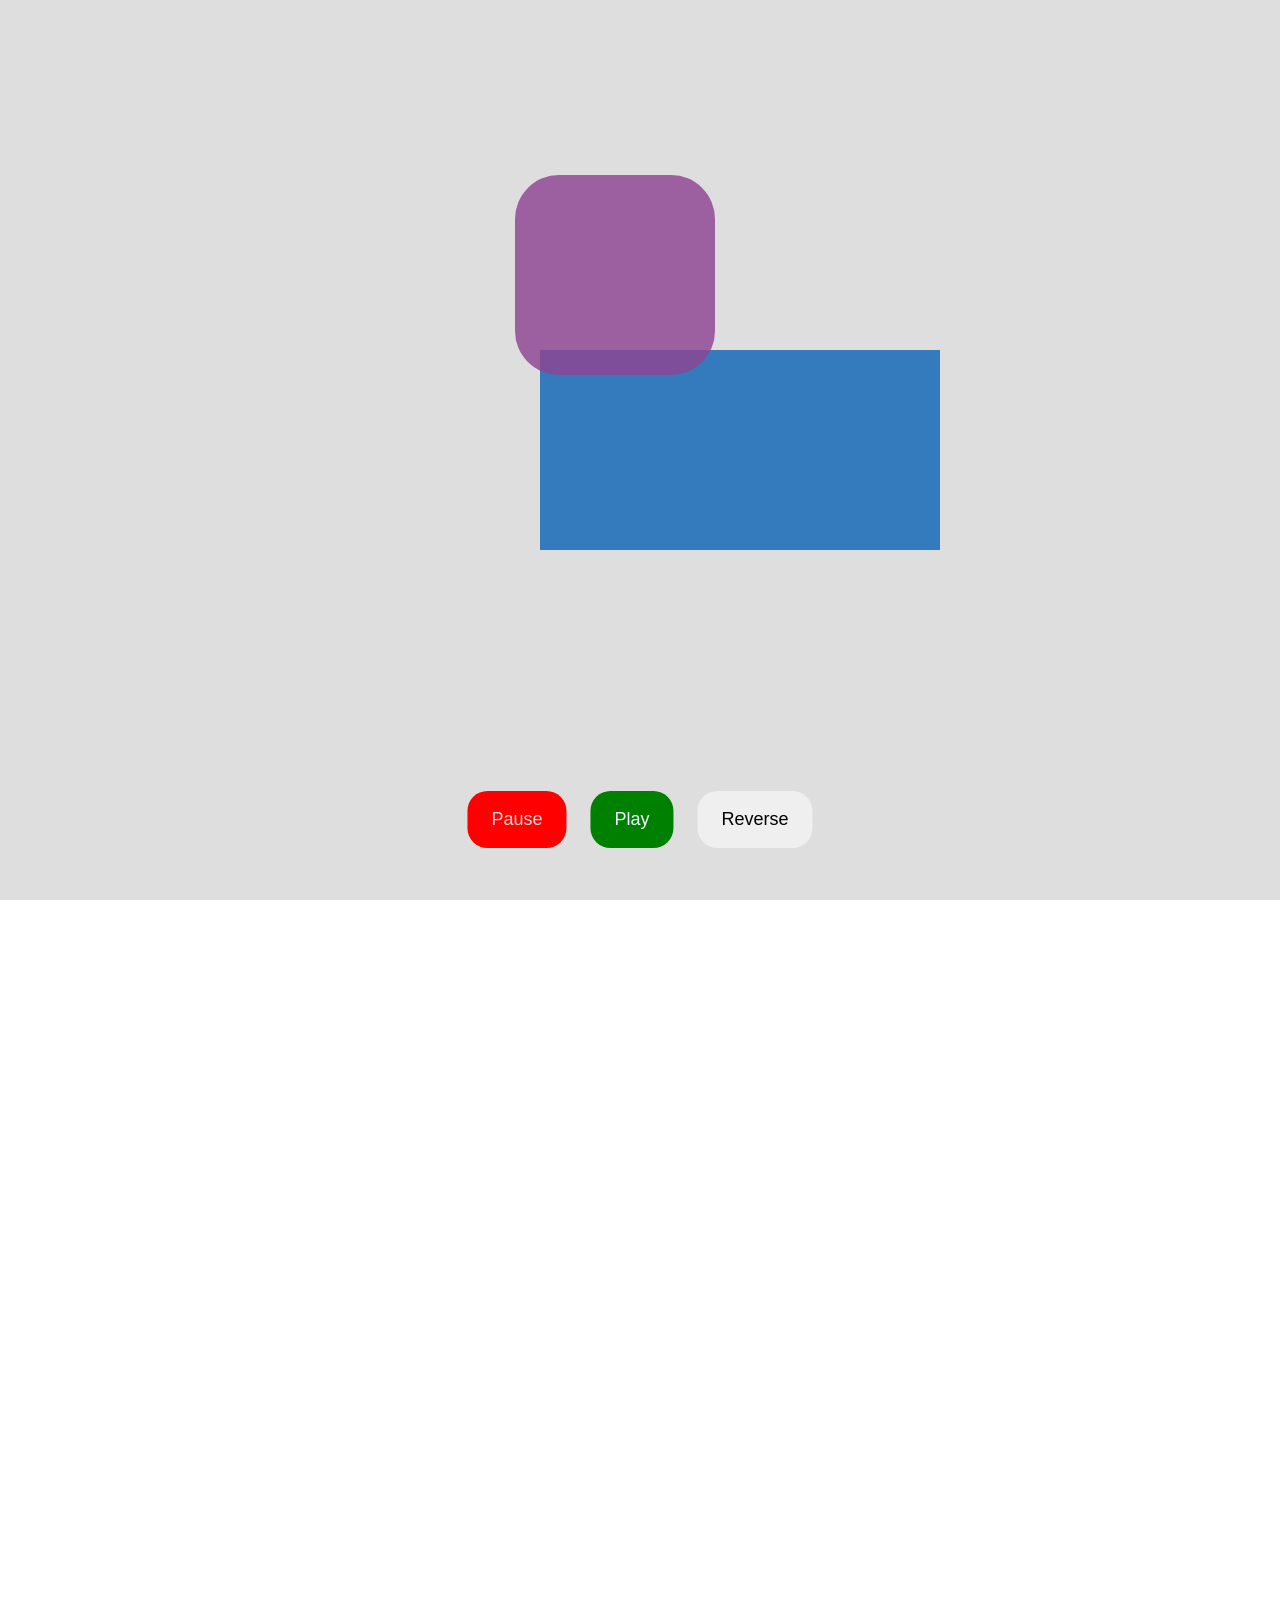
<file: index.html>
<!DOCTYPE html>
<html lang="en">
<head>
    <meta charset="UTF-8">
    <meta name="viewport" content="width=device-width, initial-scale=1.0">
    <title>Gsap</title>
    <link rel="stylesheet" href="style.css">
</head>
<body>
    <div class="container">
        <div class="quadrado"></div>
        <div class="quadrado"></div>
        <div class="quadrado"></div>
    </div>
    <div class="botoes">
        <button class="pause">Pause</button>
        <button class="play">Play</button>
        <button class="reverse">Reverse</button>
        
    </div>
    <div class="section2"></div>
    <script src="https://cdn.jsdelivr.net/npm/gsap@3.14.2/dist/gsap.min.js"></script>
    <script src="script.js" defer></script>
</body>
</html>
</file>
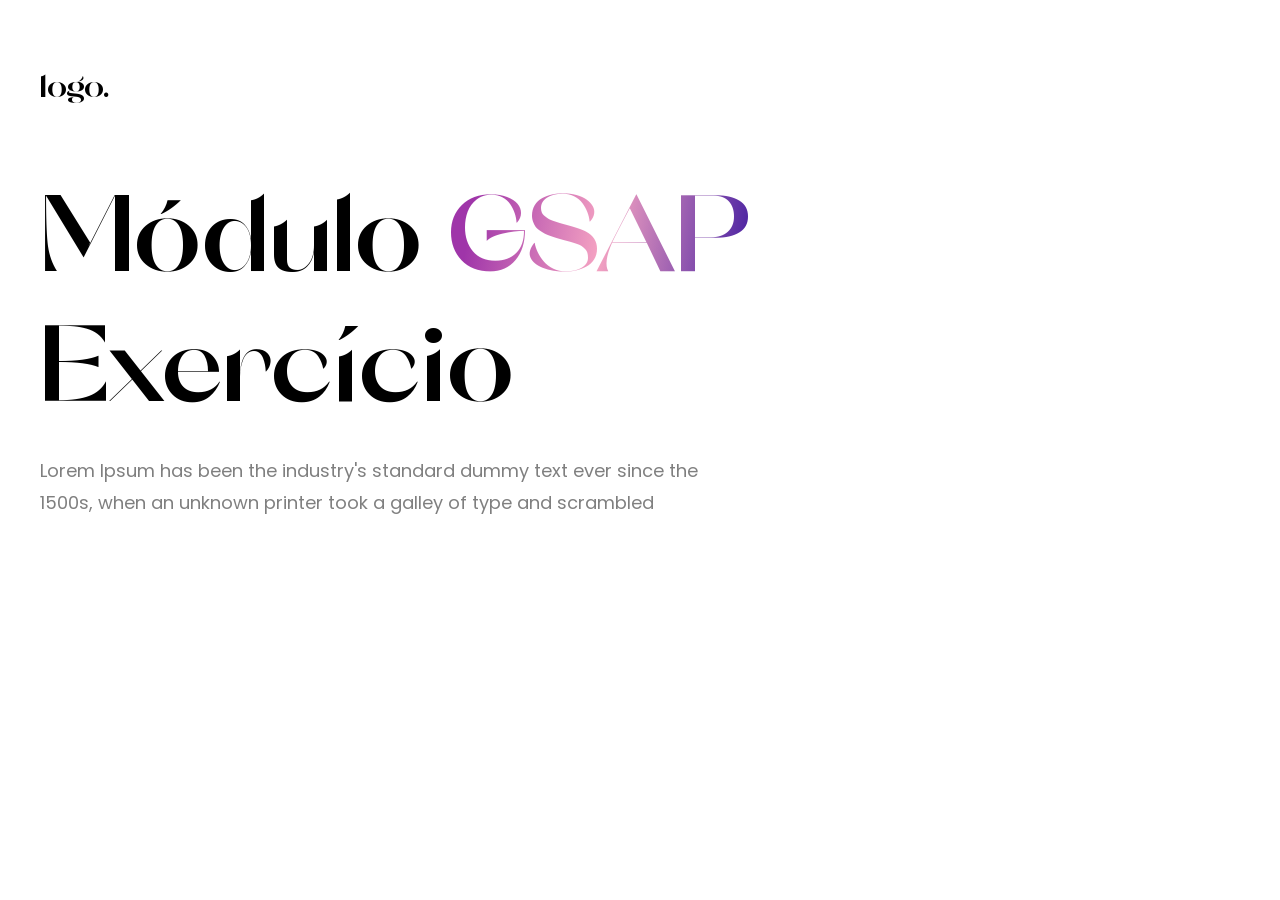
<file: exercise/index.html>
<!DOCTYPE html>
<html lang="en">
  <head>
    <meta charset="UTF-8" />
    <meta name="viewport" content="width=device-width, initial-scale=1.0" />
    <link rel="preconnect" href="https://fonts.googleapis.com" />
    <link rel="preconnect" href="https://fonts.gstatic.com" crossorigin />
    <link
      href="https://fonts.googleapis.com/css2?family=Poppins:ital,wght@0,100;0,200;0,300;0,400;0,500;0,600;0,700;0,800;0,900;1,100;1,200;1,300;1,400;1,500;1,600;1,700;1,800;1,900&display=swap"
      rel="stylesheet"
    />
    <link rel="stylesheet" href="style.css" />
    <script src="script.js" defer></script>
    <title>Document</title>
  </head>
  <body>
    <div class="hero">
      <div class="esquerda">
        <h2 class="logo">logo.</h2>
        <h1 class="titulo1">Módulo <span>GSAP</span></h1>
        <h2 class="titulo2">Exercício</h2>
        <p>
          Lorem Ipsum has been the industry's standard dummy text ever since the
          1500s, when an unknown printer took a galley of type and scrambled
        </p>
        <button>
          Fale conosco<img src="assets/button-arrow.svg" alt="" />
        </button>
        <div class="cards">
          <div class="card">
            Programação
            <img src="assets/icon1.svg" alt="" />
          </div>
          <div class="card">
            Desenvolvimento
            <img src="assets/icon2.svg" alt="" />
          </div>
          <div class="card">
            Design
            <img src="assets/icon3.svg" alt="" />
          </div>
        </div>
      </div>
      <div class="direita">
        <img class="img2" src="assets/img2.webp" alt="" />
        <img src="assets/img-arrow.svg" alt="" />
      </div>
    </div>

    <script src="https://cdn.jsdelivr.net/npm/gsap@3.12.7/dist/gsap.min.js"></script>
  </body>
</html>
</file>
<file: style.css>
*{
    margin: 0;
    padding: 0;
    box-sizing: border-box;
}

.container{
    width: 100%;
    height: 100vh;
    background-color: #dedede;
    display: flex;
    align-items: center;
    justify-content: center;

}
.quadrado{
    width:200px;
    height: 200px;
    background: rgb(52, 123, 190);
}
button{
    border:none;
    outline: none;
    font-size: 18px;
    padding:18px 24px;
    cursor: pointer;
    border-radius: 20px;
}
.botoes{
    position: absolute;
    bottom: 52px;
    left: 50%;
    transform: translate(-50%);
    display: flex;
    gap: 24px;
}
.pause{
    background: red;
    color: #dedede;
}
.play{
    background: green;
    color: aliceblue;
}
.section2{
    height: 200vh;
}
</file>
<file: exercise/style.css>
* {
  margin: 0;
  padding: 0;
  box-sizing: border-box;
}

@font-face {
  font-family: "Orelo";
  src: url("assets/Orelo\ SemiWide\ Bold.ttf");
}

body {
  overflow-x: hidden !important;
}

h1,
h2 {
  font-family: "Orelo";
}

p {
  font-family: "Poppins", sans-serif;
  line-height: 32px;
  font-size: 18px;
}

button,
.card {
  padding: 8px 8px 8px 24px;
  border-radius: 32px;
  font-size: 18px;
  color: white;
  font-family: "Poppins", sans-serif;
  display: flex;
  align-items: center;
  gap: 16px;
}

.hero {
  display: flex;
  position: relative;
  width: 100%;
  height: 100vh;
  overflow: hidden;
  padding: 40px;
}

.esquerda {
  display: flex;
  flex-direction: column;
  width: 752px;
  align-items: start;
  justify-content: center;
  padding-right: 40px;

  .logo {
    font-size: 32px;
    margin: -80px 0px 60px;
  }

  h1,
  h2:nth-child(3) {
    font-size: 108px;

    span {
      background: linear-gradient(
        100deg,
        #9f35a9 9.95%,
        #f5a3c2 51.37%,
        #411ba0 100%
      );
      background-clip: text;
      -webkit-background-clip: text;
      -webkit-text-fill-color: transparent;
    }
  }

  p {
    margin-top: 32px;
  }

  button {
    border: none;
    outline: none;
    background: linear-gradient(
        101deg,
        #9f35a9 -1.92%,
        #c258dd 52.15%,
        #411ba0 108.43%
      ),
      #535a1e;
    margin: 40px 0px 100px;
  }

  .cards {
    background-image: url("assets/img1.webp");
    background-position: center;
    background-size: cover;
    display: flex;
    margin: 0 -40px;
    padding: 0 40px;
    gap: 20px;
    width: calc(100% + 80px);

    .card {
      background: rgba(53, 34, 87, 0.62);
      box-shadow: 0px 5px 14.2px 0px rgba(0, 0, 0, 0.25);
      backdrop-filter: blur(8.050000190734863px);
      margin: -12px 0;
    }
  }
}

.direita {
  position: relative;
  flex: 1;
  img:first-child {
    width: 100%;
    height: 100%;
    object-fit: cover;
    border-radius: 64px;
  }

  img:nth-child(2) {
    position: absolute;
    top: 16px;
    right: 16px;
    filter: drop-shadow(0px 16px 20px rgba(0, 0, 0, 0.17));
  }
}
</file>
